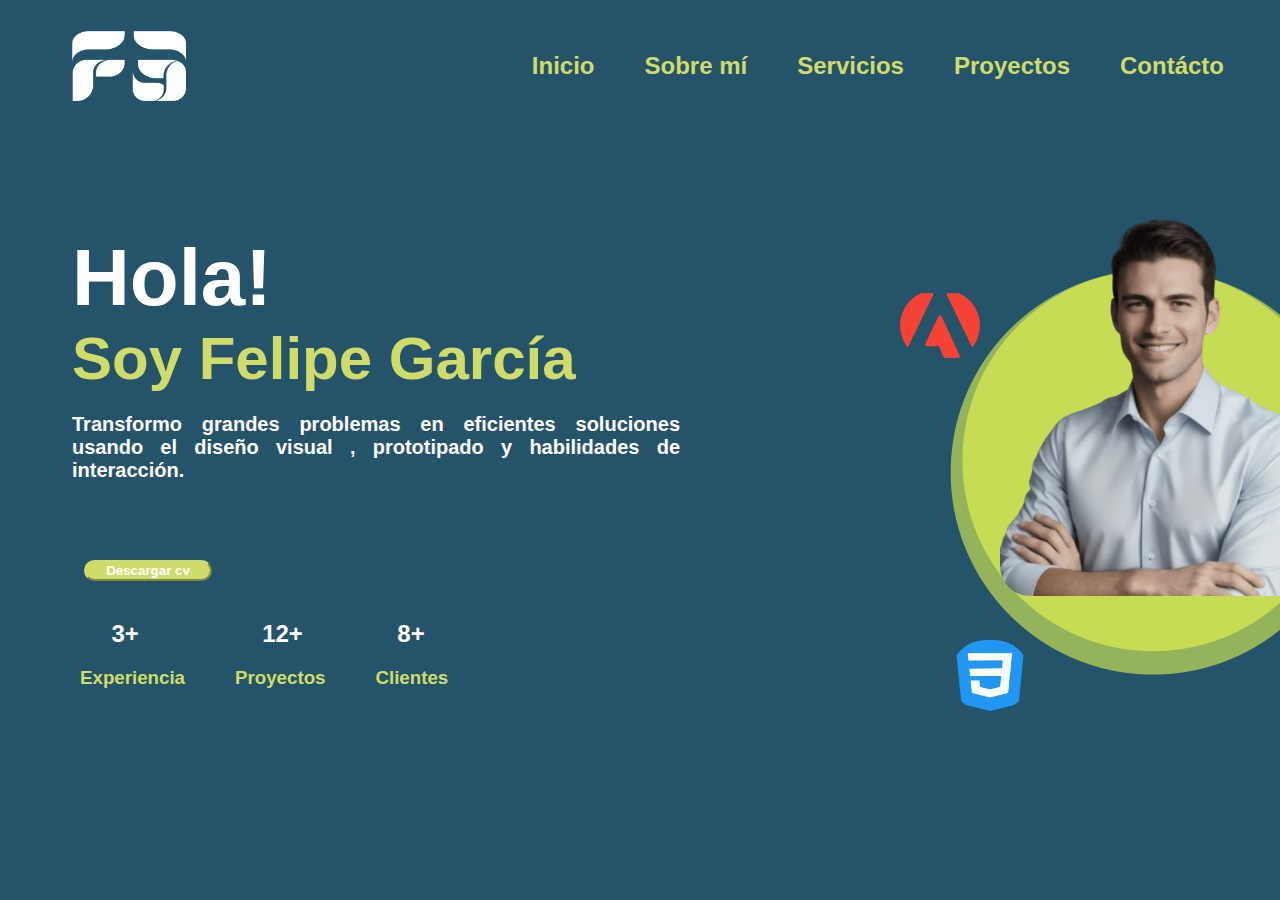
<file: index.html>
<!DOCTYPE html>
<html lang="en">
<head>
    <meta charset="UTF-8">
    <meta name="viewport" content="width=device-width, initial-scale=1.0">
    <meta name="author" content="Felipe Garcia">
    <meta name="keyworks" content="Recorrido, experiencia, estudios, cv">
    <meta name="description" content="portafolio de Felipe Garcia">
    <link rel="stylesheet" href="./styles/index.css">

    <title>Felipe Garcia CV</title>
    <link rel="shortcut icon" href="./assets/LOGO_PORTAFOLIO.png" type="image/x-icon">

    <!-- Link a mis íconos -->
    <link rel="stylesheet" href="https://cdn.jsdelivr.net/npm/bootstrap-icons@1.11.3/font/bootstrap-icons.min.css">
  
    <title>Proyecto 1</title>
  
  </head>
  
  
  <body>
    <header class="header">
      
      <nav>
        <img src="./assets/Recurso 4Logo_FG.png">
        <ul class="listamenu">
          <li><a href="./index.html">Inicio</a></li>
          <li><a href="./pagina1.html">Sobre mí</a></li>
          <li><a href="./pagina2.html">Servicios</a></li>
          <li><a href="./pagina3.html">Proyectos</a></li>
          <li><a href="#">Contácto</a></li>
        </ul>
      </nav>
    </header>
  
    <!-- Inicio del contenido de nuestra página -->
    <main>
      
      
      <section class="titulos">
        <h1>Hola!</h1>
        <h2>Soy Felipe García</h2>

        <p class="parrafo1">

          Transformo grandes problemas en eficientes soluciones
          usando el diseño visual , prototipado y 
          habilidades de interacción.

        </p>

        <img class="forma1"src="./assets/Recurso 1Forma_1.png">
        <img class="forma2"src="./assets/adobe.png">
        <img class="forma3"src="./assets/css-3.png">
        <img class="forma4"src="./assets/html-5.png">
        <img class="forma5"src="./assets/js.png">
        <img class="forma6"src="./assets/FOTO-removebg-preview.png">
        

        
      </section>

      <div class="boton">
        <a href="#"></a><button class="estiloB">Descargar cv</button></a>
      </div>
  
    </main>
  
  
    <footer>
        <!-- división de contenido contáctenos -->
        <div>
          <h2 class="footerT">3+</h2>
          <h3 class="footerS">Experiencia</h3>
          
        </div>
        <div>
          <h2 class="footerT">12+</h2>
          <h3 class="footerS">Proyectos</h3>
        </div>
        <div>
          <h2 class="footerT">8+</h2>
          <h3 class="footerS">Clientes</h3>
        </div>
        <!-- división de contenido logo -->
       
  
        <!-- división de contenido redes sociales -->
        <!-- ARTICLE -> también es un contenedor, pero de elementos que se realcionan entre sí -->
        <article>
          
        </article>
  
    </footer>
  
  
  </body>
  
  </html>
</file>
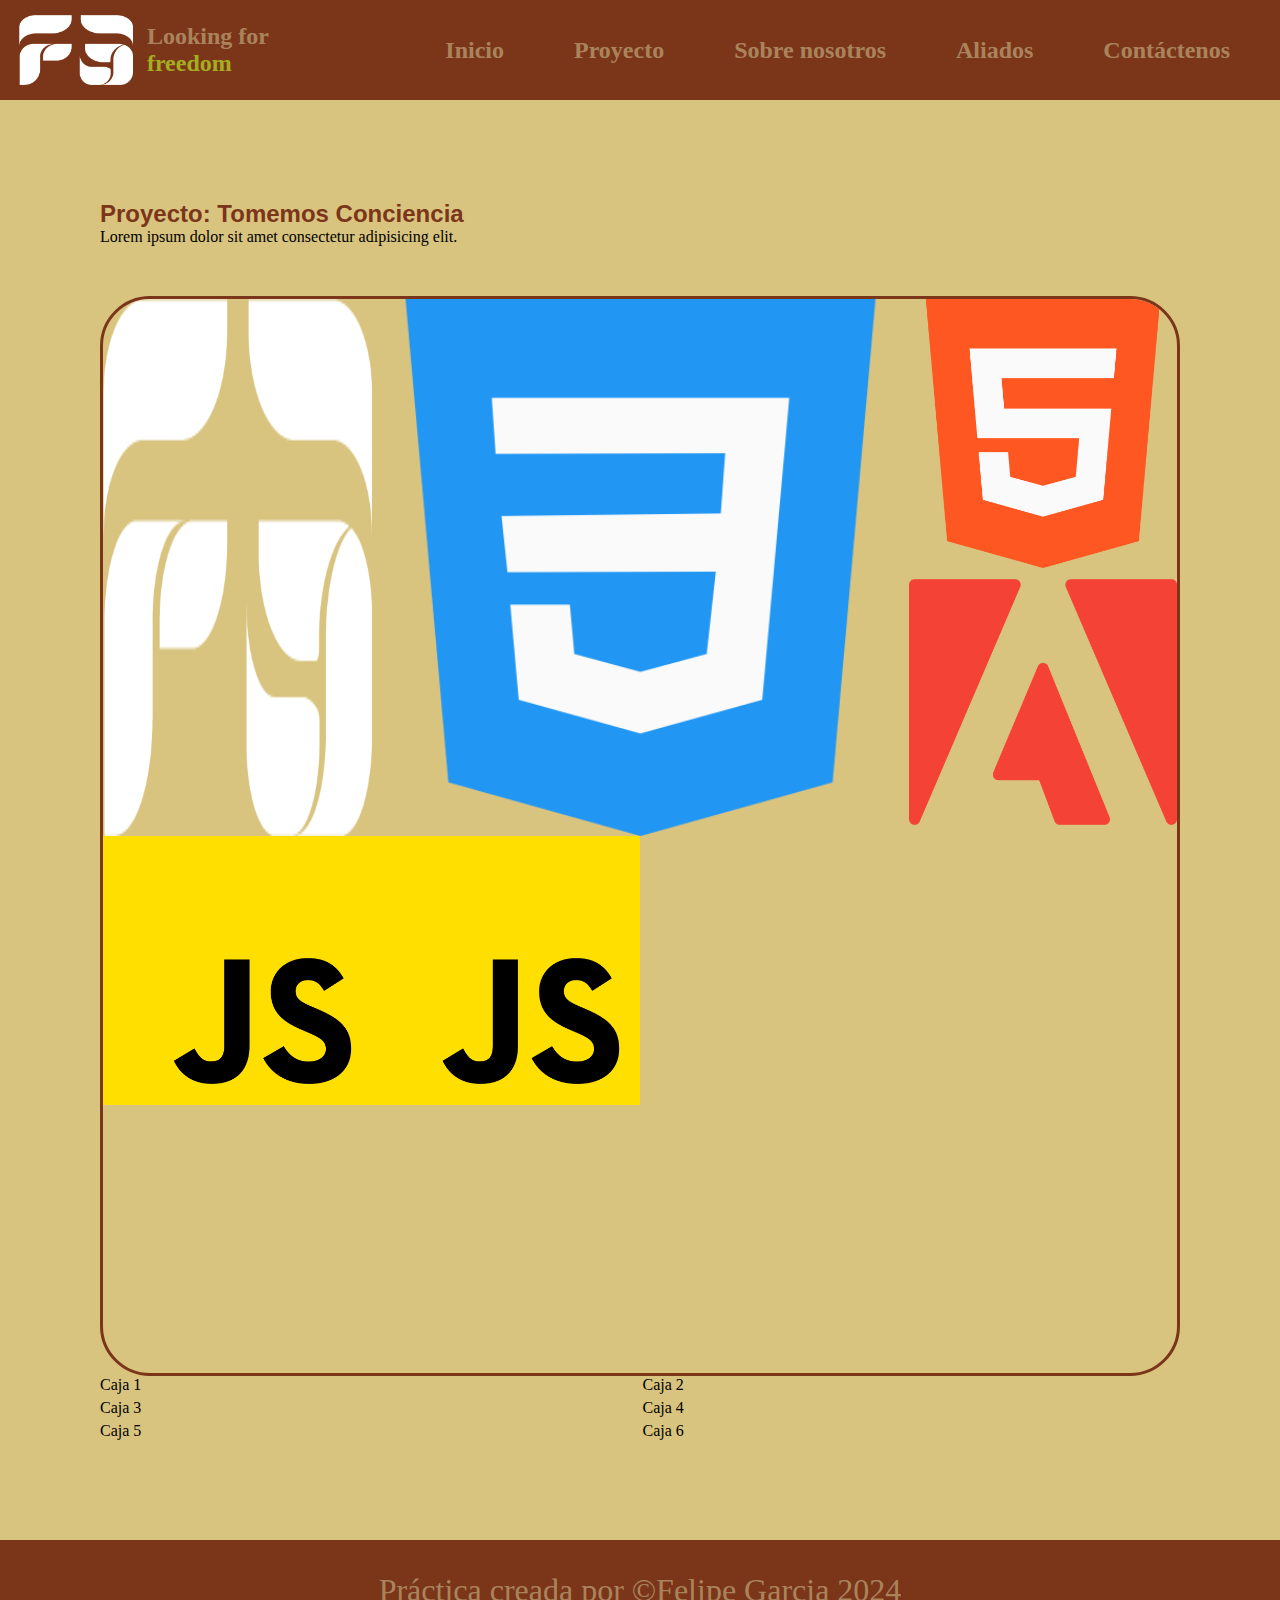
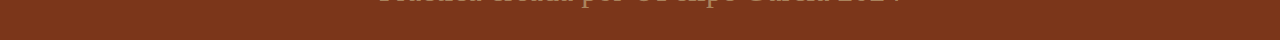
<file: ACTIVIDAD2/index.html>
<!-- Vamos a seguir con la importancia del posicionamiento SEO -->
<!DOCTYPE html>
<html lang="es">

<head>
    <meta charset="UTF-8">
    <meta name="viewport" content="width=device-width, initial-scale=1.0">

    <!-- Metadatos -->
    <meta name="author" content="Felipe Garcia">
    <meta name="keywords" content="practica, loros">
    <meta name="description" content="actividad práctica css - flexbox y grid">

    <!-- Links de los estilos de mi página -->
    <link rel="stylesheet" href="./styles/index.css">
    <!-- Link del icóno de la pestaña del navegador - favicon -->
    <link rel="shortcut icon" href="./assets/logo/favicon.png" type="image/x-icon">

    <title>Práctica 2</title>
</head>

<body>

    <!-- Inicio header - Encabezado -->

    <header>
        <nav class="menuNavegacion">
            <!-- Nuestro logo -->
            <!-- 
                ETIQUETAS NO SEMÁNTICAS: (se utilizan principalmente para dar estilos)
                div
                span

             -->
            <div class="logo">
                <a href="#">
                    <img class="img-logo" src="./assets/Recurso 4Logo_FG.png" alt="logo">
                    <!-- 
                        a
                        h1 (si no lo repite después)
                        h2 
                        span 
                     -->
                    <p class="p-logo">Looking for <span class="span-logo"> freedom </span> </p>
                </a>
            </div>

            <!-- Lista -> menu de navegación -->
            <ul class="listaMenu">
                <li><a href="#">Inicio</a></li>
                <li><a href="#">Proyecto</a></li>
                <li><a href="#">Sobre nosotros</a></li>
                <li><a href="#">Aliados</a></li>
                <li><a href="#">Contáctenos</a></li>
            </ul>
        </nav>
    </header>

    <!-- Inicio main - Contenido de nuestra página -->

    <main>
        <!-- Sección de contenido principal -->
        <section class="contenedorPrincipal">

            <h1>Proyecto: Tomemos Conciencia</h1>
            <p>Lorem ipsum dolor sit amet consectetur adipisicing elit.</p>

            <!-- article -> contenedores para elementos que se relacionan entre sí -->
            <article class="contenedorImagenes">

                <div class="imagenes img1">
                    <img src="./assets/Recurso 4Logo_FG.png" alt="img-proyecto">
                    <div class="parrafo-img">
                        <p>Lorem, ipsum dolor sit amet consectetur adipisicing elit. Nobis officiis eos nesciunt laborum
                            qui laudantium pariatur provident nisi mollitia vero. Alias, excepturi iusto quibusdam
                            consectetur voluptatum esse suscipit ut itaque.</p>
                    </div>
                </div>

                <div class="imagenes img2">
                    <img src="./assets/html-5.png" alt="img-proyecto">
                    <div class="parrafo-img">
                        <p>Lorem, ipsum dolor sit amet consectetur adipisicing elit. Nobis officiis eos nesciunt laborum
                            qui laudantium pariatur provident nisi mollitia vero. Alias, excepturi iusto quibusdam
                            consectetur voluptatum esse suscipit ut itaque.</p>
                    </div>
                </div>
                <div class="imagenes img3">
                    <img src="./assets/css-3.png" alt="img-proyecto">
                    <div class="parrafo-img">
                        <p>Lorem, ipsum dolor sit amet consectetur adipisicing elit. Nobis officiis eos nesciunt laborum
                            qui laudantium pariatur provident nisi mollitia vero. Alias, excepturi iusto quibusdam
                            consectetur voluptatum esse suscipit ut itaque.</p>
                    </div>
                </div>
                <div class="imagenes img4">
                    <img src="./assets/adobe.png" alt="img-proyecto">
                    <div class="parrafo-img">
                        <p>Lorem, ipsum dolor sit amet consectetur adipisicing elit. Nobis officiis eos nesciunt laborum
                            qui laudantium pariatur provident nisi mollitia vero. Alias, excepturi iusto quibusdam
                            consectetur voluptatum esse suscipit ut itaque.</p>
                    </div>
                </div>
                <div class="imagenes img5">
                    <img src="./assets/js.png" alt="img-proyecto">
                    <div class="parrafo-img">
                        <p>Lorem, ipsum dolor sit amet consectetur adipisicing elit. Nobis officiis eos nesciunt laborum
                            qui laudantium pariatur provident nisi mollitia vero. Alias, excepturi iusto quibusdam
                            consectetur voluptatum esse suscipit ut itaque.</p>
                    </div>
                </div>

                <div class="imagenes img6">
                    <img src="./assets/js.png" alt="img-proyecto">
                    <div class="parrafo-img">
                        <p>Lorem, ipsum dolor sit amet consectetur adipisicing elit. Nobis officiis eos nesciunt laborum
                            qui laudantium pariatur provident nisi mollitia vero. Alias, excepturi iusto quibusdam
                            consectetur voluptatum esse suscipit ut itaque.</p>
                    </div>
                </div>

            </article>

        </section>

        <!-- Sección de práctica Grid -->
        <section class="contenedorGrid">
            <div class="flex-hijo">Caja 1</div>
            <div class="flex-hijo">Caja 2</div>
            <div class="flex-hijo">Caja 3</div>
            <div class="flex-hijo">Caja 4</div>
            <div class="flex-hijo">Caja 5</div>
            <div class="flex-hijo">Caja 6</div>
        </section>

    </main>

    <!-- Inicio footer - pie de página -->

    <footer>
        <p>Práctica creada por &copy;Felipe Garcia 2024</p>
    </footer>

</body>

</html>
</file>
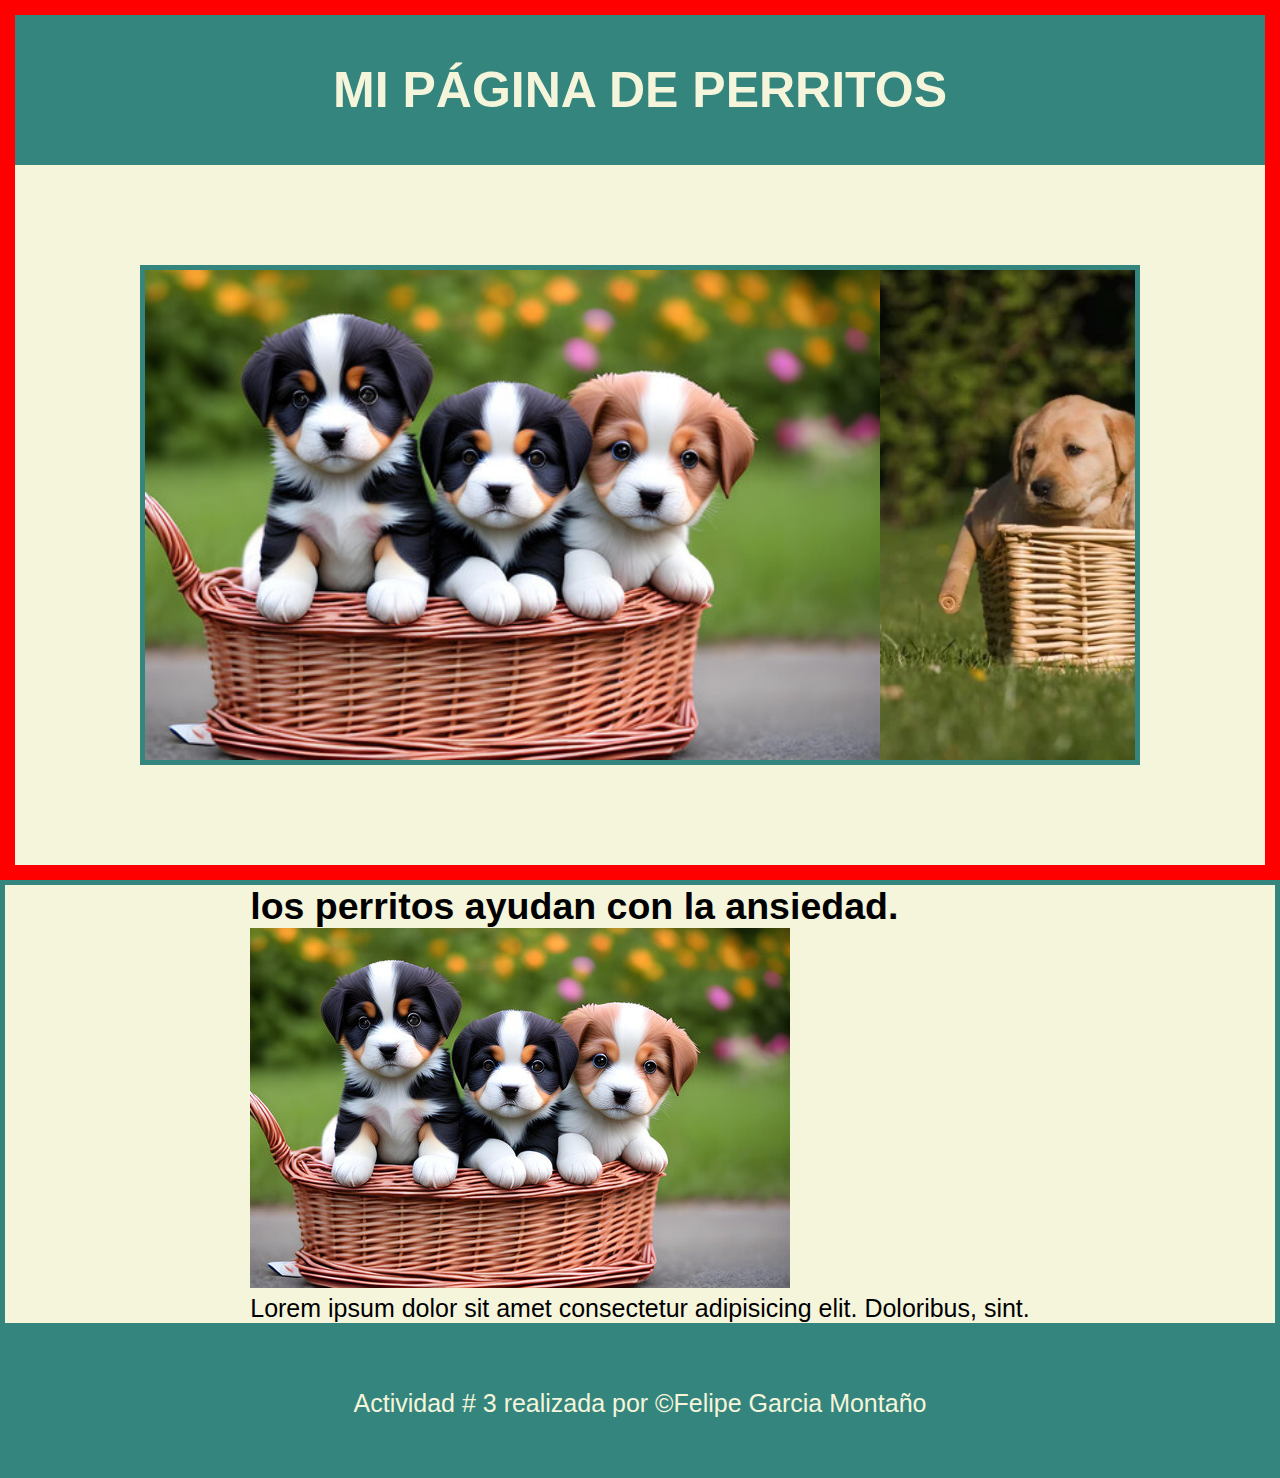
<file: ACTIVIDAD3/index.html>
<!DOCTYPE html>
<html lang="es">
<head>
    <meta charset="UTF-8">
    <meta name="viewport" content="width=device-width, initial-scale=1.0">
    <meta name="author" content="Felipe Garcia Montaño">
    <meta name="description" content="css avanzado">
    <meta name="keywords" content="Actividad 3: transformaciones,animaciones,keyframes,responsive">
    <link rel="stylesheet" href="./styles/index.css">

    <title>Actividad 3</title>
</head>
<body>
    <!-- Inicio de mi encabezado -->
    <header>

        <!-- Título principal -->
        <div class="titulo">
            <h1>MI PÁGINA DE PERRITOS</h1>
        </div>

        <!-- Slider -->
        <section class="contenedor-slider">
            <article class="slider">
                <img src="./assets/img1.jpg" alt="slider-perritos">
                <img src="./assets/img2.webp"alt="slider-perritos">
                <img src="./assets/img3.jpg" alt="slider-perritos">
                <img src="./assets/img4.jpg" alt="slider-perritos">
                <img src="./assets/img5.jpg" alt="slider-perritos">
            </article>
        </section>

    </header>


    <!-- Inicio del contenido de mi sitio web -->
    <main>
        <section class="contenido">
            <h2 class="tituloSecundario">
                los perritos ayudan con la ansiedad.
            </h2>

            <article class="imgParrafo">
                <img src="./assets/img1.jpg" alt="perritos-ansiedad">
                <p>Lorem ipsum dolor sit amet consectetur adipisicing elit. Doloribus, sint.</p>
            </article>


        </section>

    </main>
    
    <!-- Inicio de mi pie de página -->
    <footer>
        <p>
            Actividad # 3 realizada por &copy;Felipe Garcia Montaño
        </p>
    </footer>
</body>
</html>
</file>
<file: styles/index.css>
body {background-color: #255369;
    font-family: "Poppins", sans-serif;
       
}

@import url('https://fonts.googleapis.com/css2?family=Poppins:ital,wght@0,100;0,200;0,300;0,400;0,500;0,600;0,700;0,800;0,900;1,100;1,200;1,300;1,400;1,500;1,600;1,700;1,800;1,900&display=swap');


nav{
    padding-top: 20px;
    padding-left: 5%;
    padding-right: 5%;
    justify-content: space-between;
    align-items: center;
    display: flex;
    
}


nav img{
    height: 70px;
    width:auto ;
    
   
}

nav li {
transition:all 0.3s
}

nav li:hover{
transform:scale(1.2)
}
.listamenu{
    display: flex;
    gap: 50px;
    list-style: none;
    font-size: 24px;
    font-weight: bold;
   
}

.listamenu a {
    text-decoration: none;
    color:#d0dc6a ;

}

/*cambiar el color de los links al pasar mouse*/
.listamenu a:hover {
    color:white;
}


.titulos{
    text-align: left;
    font-weight:bold ;
    font-size: 40px;
    margin-top: 5%;

}
.titulos h2{
    color: #d0dc6a;
}
.titulos h1{
    color:white;
   
}
h1, h2{
    margin-top:0 ;
    margin-bottom: 0;
}
section p{
    color:white;
}
section {
    padding-left: 5%;
    padding-top: 5%;
}

.parrafo1{
    float:left;
    width: 50%;
    text-align: justify;
    font-size: 20px;
}

.forma1{
    position:absolute;
    left: 950px;
    top:270px  ;
}

.forma2{
    position:absolute;
    left: 900px;
    top:290px  ;
    border-radius:40px;
    width: 80px;
    height: 71px;
}

.forma3{
    position:absolute;
    left: 950px;
    top:640px  ;
    border-radius:40px;
    width: 80px;
    height: 71px;
}

.forma4{
    position:absolute;
    left: 1290px;
    top:250px  ;
    border-radius:40px;
    width: 80px;
    height: 71px;
}
.forma5{
    position:absolute;
    left: 1290px;
    top:620px  ;
    border-radius:40px;
    width: 80px;
    height: 71px;
}

.forma6{
    position:absolute;
    left: 1000px;
    top:180px  ;
    width: 320px;
    height: auto;
    border-radius: 30px;
}


footer{
    position: absolute;
    left: 80px;
    top: 620px;
    width: 100%;
    height: auto;
    display:flex;
    align-items: center;
    gap: 50px;
    
    
}
.logoAbajo{
    width: auto;
    height: 70px;
}   

.footerS{
    color: #d0dc6a;
   
}
.footerT{
    color: white;
    margin-left: 30%;
   
}


.boton button{
    width: 10%;
    background-color: #d0dc6a;
    font-weight: bold;
    position: absolute;
    left: 84px;
    top: 560px;
    
}

.boton .estiloB{
    border-radius: 20px;
    color:white;
    border-color: #d0dc6a;
    cursor:pointer;
    
}

html , body{
    width: 100%;
    overflow-x: hidden;
}
</file>
<file: ACTIVIDAD2/styles/index.css>
/* Importaciones - fuentes */
@import url('https://fonts.cdnfonts.com/css/ysabeau-sc');
@import url('https://fonts.cdnfonts.com/css/quito');

/* Establecer las variables en nuestro css
    -paleta de colores
    -tipografías
    -medidas (opcional)
*/


/* root -> hace referencia a mi archivo raíz (<!DOCTYPE html>)*/
:root {
    /* paleta de colores */
    --colorFondo: #D8C37F;
    --colorEnfasis1: #A4AE20;
    --colorEnfasis2: #C57023;
    --colorEnfasis3: #7B361A;
    --colorText: #d9d09e85;
    --colorText2: #19160A;

    /* Fuentes */
    --textTitle: 'Ysabeau SC', sans-serif;
    --textContent: 'Quito', sans-serif;
}

/* condiciones o estilos iniciales de mi página */

*{
    margin: 0;
    padding: 0;
    box-sizing: border-box;
    
   
}

body{
    background-color: var(--colorFondo);
    width: 100vw;
    height: auto;
    /* Overflow -> me sirve para definir qué pasa con el contenido que sobresale de mi contenedor */
    overflow-x:hidden;
    
}


/* ----------------HEADER--------------- */

header{
    width: 100%; 
    height:100px;

}

.menuNavegacion{
    width: 100%;
    height: 100px;
    position: fixed;
    top: 0;
    right:0;
    background-color: var(--colorEnfasis3);
    display: flex;
    justify-content: space-between;
    z-index: 100;
}

.logo{
    height: 100%;
    justify-content: center;
    align-items: center;
    display: flex;
    padding-left: 15px;
   
}

.logo a{
    gap:10px;
    display: flex;
    justify-content: center;
    align-items: center;
    font-size: x-large;
    font-weight: bold;
    color: var(--colorText);
    text-decoration: none;
}
.span-logo{
    color: var(--colorEnfasis1);
}

.img-logo{
    width: auto;
    height: 70px;
    padding: 0 4px;
    
    
}

.listaMenu{
  
  display: flex;
  gap: 20px;
  list-style: none;
  align-items: center;
  font-weight: bold;
  font-size: x-large;
  
}

.listaMenu a{
    color:var(--colorText);
    text-decoration: none;
    padding-right: 10px;
    margin-right: 40px;
    
}

.listaMenu a:hover{
    color: #A4AE20;
}

.p-logo{
    width: 150px;
    text-align: left;
}

/* ----------------MAIN--------------- */

main{
    width: 100%;
    padding: 100px;
}

.contenedorPrincipal h1{
    font-family: var(--textTitle);
    color: var(--colorEnfasis3);
    font-size: x-large;
}

.contenedorImagenes{
    border: 3px solid var(--colorEnfasis3);
    margin-top: 50px;
    border-radius: 50px;
    overflow: hidden;
    display: grid;
    grid-template-columns:repeat(4,1fr) ;
    grid-template-rows:repeat(4, 1fr) ;

}

.contenedorImagenes img{
    width:100% ;
    height:100% ;
}

.imagenes{
    display:grid;
    position:relative
}

.parrafo-img{
    position:absolute;
    width:100% ;
    height: 100%;
    display:flex;
    justify-content:center ;
    align-items: center;
    background-color: #d8c37faa;
    padding: 25px;
    opacity: 0;


}

.parrafo-img:hover{
    opacity: 1;
    cursor:pointer;
    transition:all 0.4s;

}

.img1{
    grid-row:1/3 ;
   
}
.img2{

}
.img3{
    grid-row: 1/3;
    grid-column: 2/4;

}
.img4{

}
.img5{

}
.img6{
    
}

/* ----------------FOOTER--------------- */
footer{
    background-color: var(--colorEnfasis3);
    height: 100px;
    width: 100%;
    align-items: center;
    justify-content: center;
    display: flex;
    color: var(--colorText);
    font-size: xx-large;
   

}

.contenedorGrid{
    display:grid;
    grid-template-columns: repeat(2,1fr);
    grid-template-rows: repeat(3,1fr);
    gap: 5px;

}
</file>
<file: ACTIVIDAD3/styles/index.css>
/* variables */
:root{
    --colorFondo: beige;
    --colorClaro: lightsalmon;
    --colorEnfasis: rgb(52, 133, 125);
    --tipografía:'Arial Narrow', Arial, sans-serif;
}


/* condiciones iniciales */

*{
    padding: 0;
    margin: 0;
    box-sizing: border-box;
}

body{
    background-color: var(--colorFondo);
    font-family: var(--tipografía);
    font-size: 25px;
    overflow-x: hidden;
}

/* -------------HEADER------- */
header {
    border:15px solid red;
    width: 100vw;
    height: auto;
}

.titulo{
    height: 150px;
    width: 100%;
    background-color: var(--colorEnfasis);
    display: grid;
    place-content: center;
    color: var(--colorFondo);
    transition: all 0.4s;
}

.titulo:hover{

    transform:scale(1.1)
}

/* mi carrusel de imágenes */
/* contenedor general - es como un marco que me define qué se ve y qué no se ve */
.contenedor-slider{
    border: solid 5px var(--colorEnfasis);
    width: 1000px;
    height: 500px;
    /* margin: auto -> centrar contenedores */
    margin: 100px auto;
    overflow-x: hidden;
}

/* contenedor directo, le especifico cómo se debe mover */
.slider{
    width: 100%;
    height: 100%;
    display: flex;
    /* nombre que se conecta con el keyframe */
    animation-name: deslizar;
     /*tiempo de duración  */
    animation-duration: 10s;
    /* cuantas veces queremos que se repita la animación */
    animation-iteration-count: infinite;
    /* forma en que queremos que se de el movimiento */
    animation-timing-function: ease-in-out;
    /* dirección de mi animación */
    animation-direction: alternate;
}

/* Vamos a poner a funcionar la animación */
/* 0% -> 50% -> 100%
    from -> to */

@keyframes deslizar {
    from{
        transform: translateX(0%);
        transform: scale(0.5);
    }
    50%{
        transform: translateX(-150%);
        
    }
    to{
        transform: translateX(-300%);
        transform: scale(1.2);
    }
}

/* @keyframes rotar {
    from{
        transform: rotate(0deg);
    }
    to{
        transform: rotate(-360deg);
    }
} */

/* @keyframes escala {
    
    from{
        transform: scale(0.4);
    }
    50%{
        transform: scale(1);
    }
    to{
        transform: scale(1.7);
    }
} */

.contenedor-slider img{
    /*  */
    width: 100%;
    height: 100%;
}

/* -------------MAIN------- */

main{
    display:flex;
    align-content:center;
    justify-content: center;
    border: solid var(--colorEnfasis);
    border-width: 5px;
}






/* -------------FOOTER------- */

footer{
    height: 150px;
    width: 100%;
    background-color: var(--colorEnfasis);
    /* alternativa para centrar un elemento */
    display: grid;
    /* centra x y */
    place-content: center;
    color: var(--colorFondo);
}
</file>
